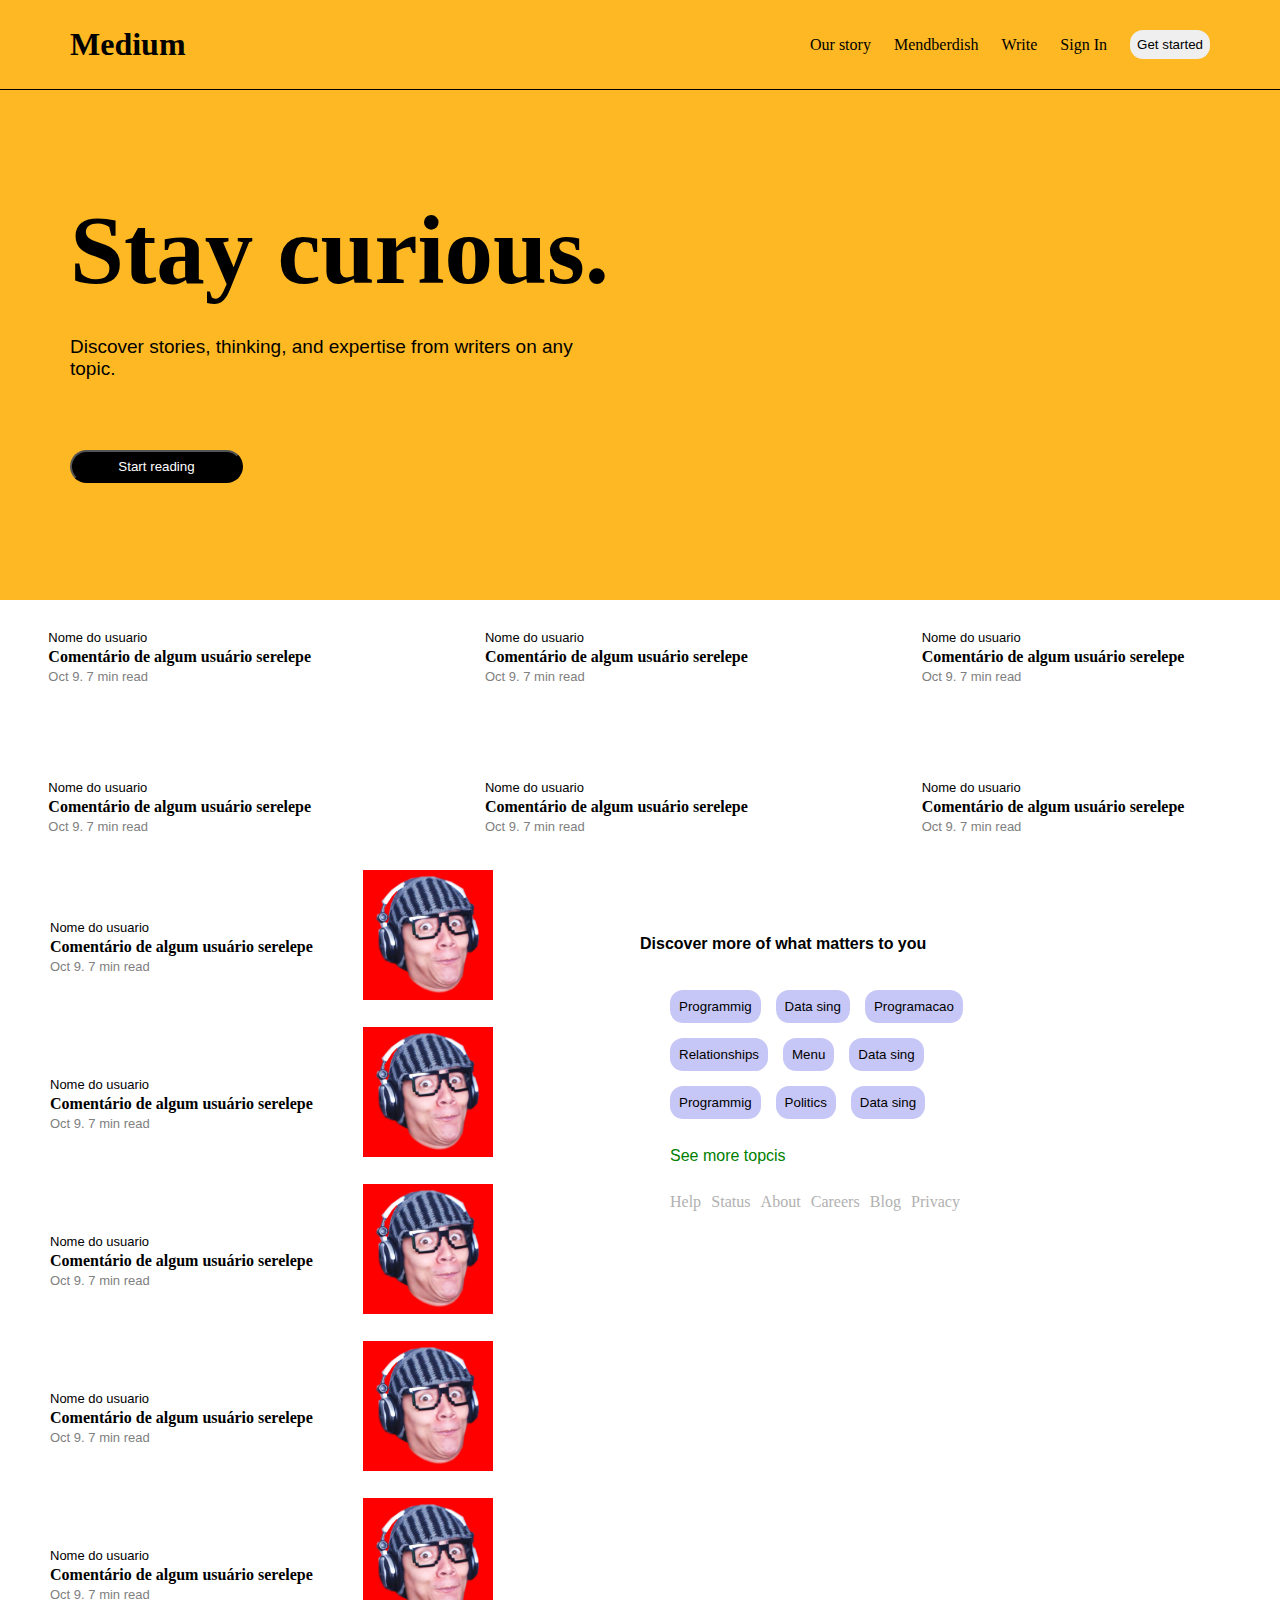
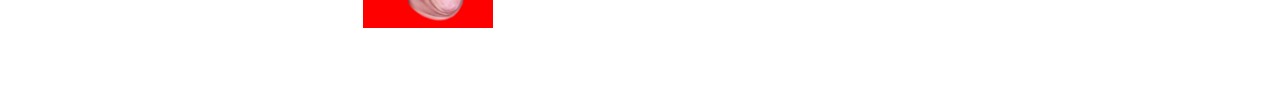
<file: index.html>
<!DOCTYPE html>
<html>
<head>
    <meta charset="UTF-8">
    <meta name="viewport" content="width=device-width, initial-scale=1.0">
    <title>Atividade</title>
    <link rel="stylesheet" href="AtvSerelepe.css">
</head>
<body>
    <div class="conteiner1">
        <div class="cabecalho">
            <h1>
            Medium
            </h1>
            <div class="botoes">
                <a href="#">Our story</a>
                <a href="#">Mendberdish</a>
                <a href="#">Write</a>
                <a href="#">Sign In</a>
                <button><a href="#">Get started</a></button>
            </div>
        </div>
        <div class="parte2">
            <div class="conteudo">
                <h1>
                    Stay curious.
                </h1>
                <p>
                    Discover stories, thinking, and expertise from writers on any topic.
                </p>
                <button><a href="#">Start reading</a></button>
            </div>
        </div>
    </div>
    <div class="conteiner2">
        <div class="div1">
            <p class="paragrafo1">
                Nome do usuario
            </p>
            <p class="paragrafo2">
                <b>Comentário de algum usuário serelepe</b>
            </p>
            <p class="paragrafo3">
                Oct 9. 7 min read
            </p>
        </div>
        <div class="div2">
            <p class="paragrafo1">
                 Nome do usuario 
            </p>
            <p class="paragrafo2">
                <b>Comentário de algum usuário serelepe</b>
            </p>
            <p class="paragrafo3">
                Oct 9. 7 min read
            </p>
        </div>
        <div class="div3">
            <p class="paragrafo1">
                Nome do usuario
            </p>
            <p class="paragrafo2">
                <b>Comentário de algum usuário serelepe</b>
            </p>
            <p class="paragrafo3">
                Oct 9. 7 min read
            </p>
        </div>
        <div class="div4">
            <p class="paragrafo1">
                Nome do usuario
            </p>
            <p class="paragrafo2">
                <b>Comentário de algum usuário serelepe</b>
            </p>
            <p class="paragrafo3">
                Oct 9. 7 min read
            </p>
        </div>
        <div class="div5">
            <p class="paragrafo1">
                Nome do usuario
            </p>
            <p class="paragrafo2">
                <b>Comentário de algum usuário serelepe</b>
            </p>
            <p class="paragrafo3">
                Oct 9. 7 min read
            </p>
        </div>
        <div class="div6">
            <p class="paragrafo1">
                Nome do usuario
            </p>
            <p class="paragrafo2">
                <b>Comentário de algum usuário serelepe</b>
            </p>
            <p class="paragrafo3">
                Oct 9. 7 min read
            </p>
        </div>
    </div>
   <div class="conteinerpai">
        <div class="conteiner3">
            <div class="comentario">
                <p class="paragrafo1">
                    Nome do usuario
                </p>
                <p class="paragrafo2">
                    <b>Comentário de algum usuário serelepe</b>
                </p>
                <p class="paragrafo3">
                    Oct 9. 7 min read
                </p>
            </div>
            <img class="img" src="Godenot.jpg">
            <div class="comentario">
                <p class="paragrafo1">
                    Nome do usuario
                </p>
                <p class="paragrafo2">
                    <b>Comentário de algum usuário serelepe</b>
                </p>
                <p class="paragrafo3">
                    Oct 9. 7 min read
                </p>
            </div>
            <img class="img" src="Godenot.jpg">
            <div class="comentario">
                <p class="paragrafo1">
                    Nome do usuario
                </p>
                <p class="paragrafo2">
                    <b>Comentário de algum usuário serelepe</b>
                </p>
                <p class="paragrafo3">
                    Oct 9. 7 min read
                </p>
            </div>
            <img class="img" src="Godenot.jpg">
            <div class="comentario">
                <p class="paragrafo1">
                    Nome do usuario
                </p>
                <p class="paragrafo2">
                    <b>Comentário de algum usuário serelepe</b>
                </p>
                <p class="paragrafo3">
                    Oct 9. 7 min read
                </p>
            </div>
            <img class="img" src="Godenot.jpg">
            <div class="comentario">
                <p class="paragrafo1">
                    Nome do usuario
                </p>
                <p class="paragrafo2">
                    <b>Comentário de algum usuário serelepe</b>
                </p>
                <p class="paragrafo3">
                    Oct 9. 7 min read
                </p>
            </div>
            <img class="img" src="Godenot.jpg">
        </div>
        <div class="conteiner4">
            <p><b>Discover more of what matters to you</b></p>
            <div class="lateral">
                <button><a href="#">Programmig</a></button>
                <button><a href="#">Data sing</a></button>
                <button><a href="#">Programacao</a></button>
                <button><a href="#">Relationships</a></button>
                <button><a href="#">Menu</a></button>
                <button><a href="#">Data sing</a></button>
                <button><a href="#">Programmig</a></button>
                <button><a href="#">Politics</a></button>
                <button><a href="#">Data sing</a></button>
                <a href="#" class="link">See more topcis</a>
                <div class="links">    
                    <a href="#">Help</a>
                    <a href="#">Status</a>
                    <a href="#">About</a>
                    <a href="#">Careers</a>
                    <a href="#">Blog</a>
                    <a href="#">Privacy</a>
                </div>
            </div>
        </div>
    </div>
</body>
</html>
</file>
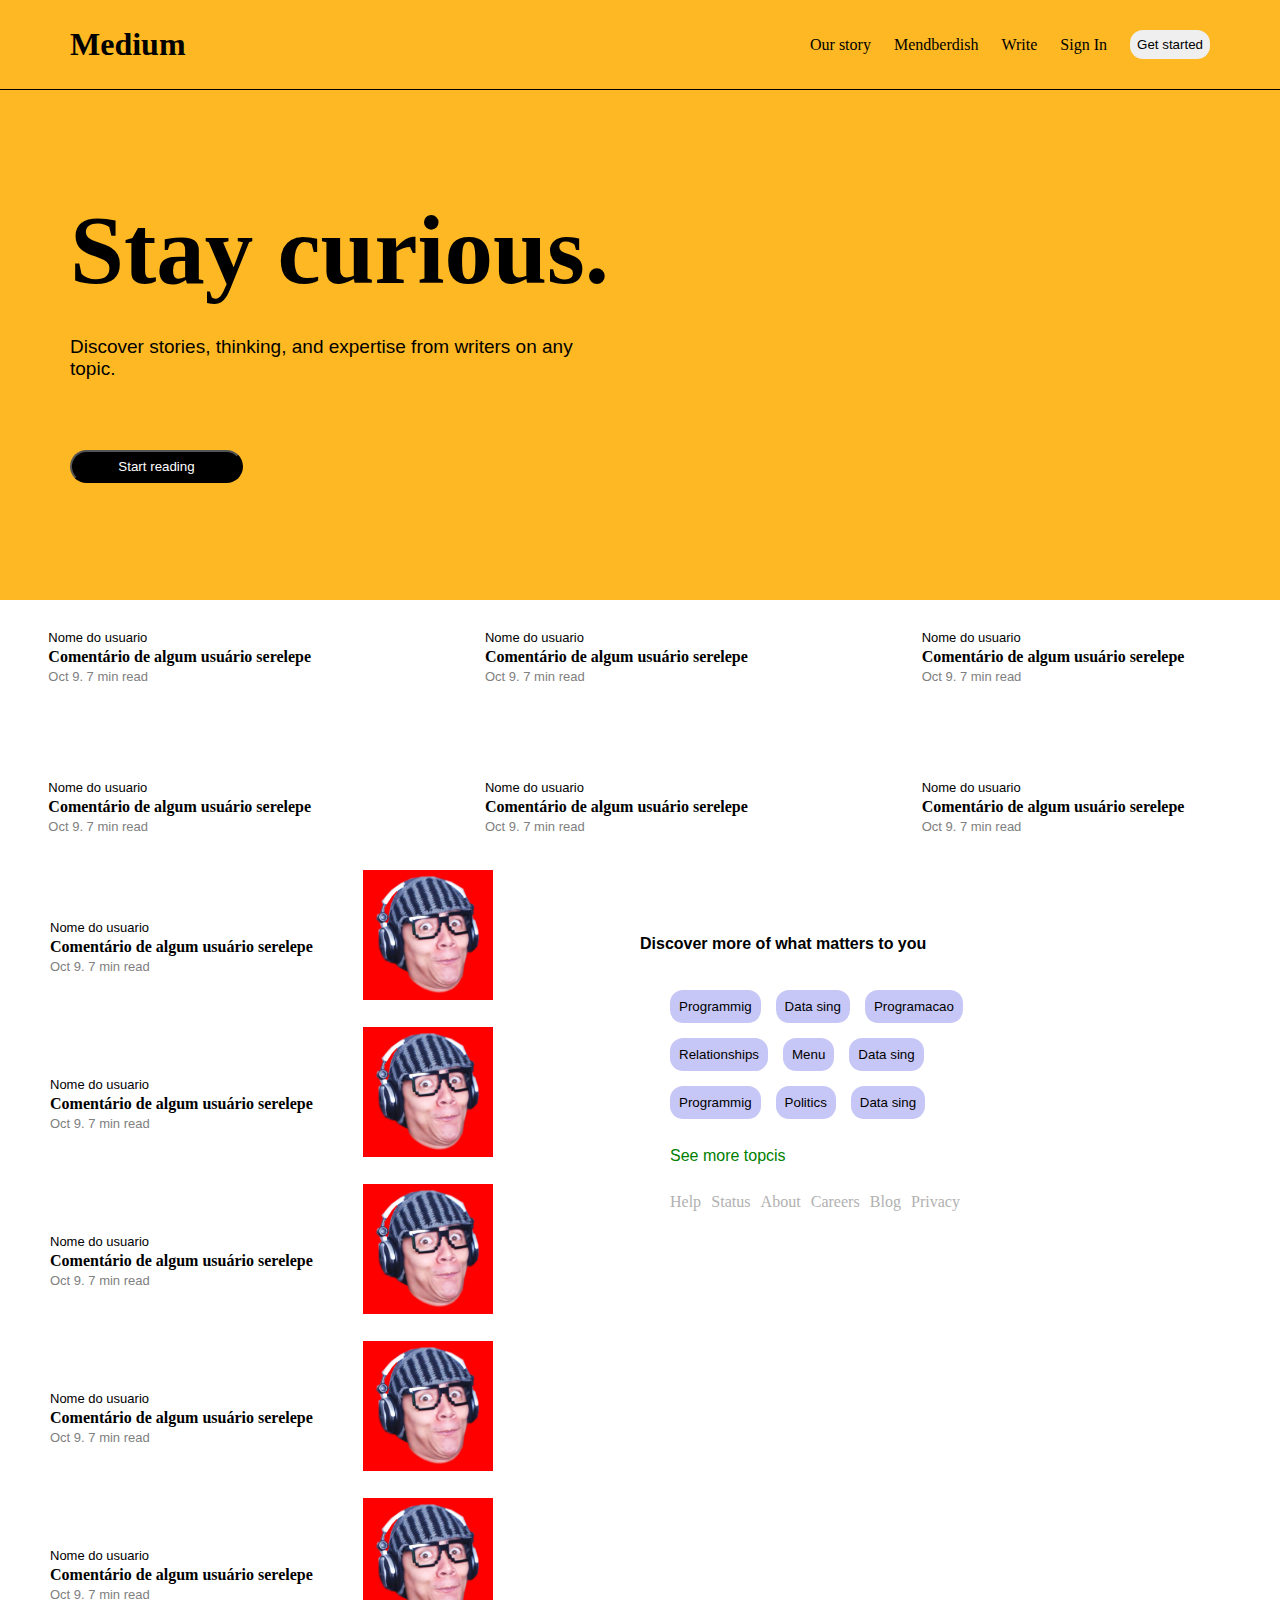
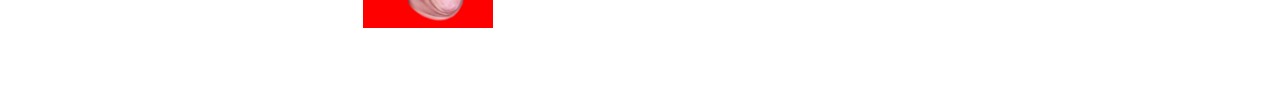
<file: AtvSerelepe.html>
<!DOCTYPE html>
<html>
<head>
    <meta charset="UTF-8">
    <meta name="viewport" content="width=device-width, initial-scale=1.0">
    <title>Atividade</title>
    <link rel="stylesheet" href="AtvSerelepe.css">
</head>
<body>
    <div class="conteiner1">
        <div class="cabecalho">
            <h1>
            Medium
            </h1>
            <div class="botoes">
                <a href="#">Our story</a>
                <a href="#">Mendberdish</a>
                <a href="#">Write</a>
                <a href="#">Sign In</a>
                <button><a href="#">Get started</a></button>
            </div>
        </div>
        <div class="parte2">
            <div class="conteudo">
                <h1>
                    Stay curious.
                </h1>
                <p>
                    Discover stories, thinking, and expertise from writers on any topic.
                </p>
                <button><a href="#">Start reading</a></button>
            </div>
        </div>
    </div>
    <div class="conteiner2">
        <div class="div1">
            <p class="paragrafo1">
                Nome do usuario
            </p>
            <p class="paragrafo2">
                <b>Comentário de algum usuário serelepe</b>
            </p>
            <p class="paragrafo3">
                Oct 9. 7 min read
            </p>
        </div>
        <div class="div2">
            <p class="paragrafo1">
                 Nome do usuario 
            </p>
            <p class="paragrafo2">
                <b>Comentário de algum usuário serelepe</b>
            </p>
            <p class="paragrafo3">
                Oct 9. 7 min read
            </p>
        </div>
        <div class="div3">
            <p class="paragrafo1">
                Nome do usuario
            </p>
            <p class="paragrafo2">
                <b>Comentário de algum usuário serelepe</b>
            </p>
            <p class="paragrafo3">
                Oct 9. 7 min read
            </p>
        </div>
        <div class="div4">
            <p class="paragrafo1">
                Nome do usuario
            </p>
            <p class="paragrafo2">
                <b>Comentário de algum usuário serelepe</b>
            </p>
            <p class="paragrafo3">
                Oct 9. 7 min read
            </p>
        </div>
        <div class="div5">
            <p class="paragrafo1">
                Nome do usuario
            </p>
            <p class="paragrafo2">
                <b>Comentário de algum usuário serelepe</b>
            </p>
            <p class="paragrafo3">
                Oct 9. 7 min read
            </p>
        </div>
        <div class="div6">
            <p class="paragrafo1">
                Nome do usuario
            </p>
            <p class="paragrafo2">
                <b>Comentário de algum usuário serelepe</b>
            </p>
            <p class="paragrafo3">
                Oct 9. 7 min read
            </p>
        </div>
    </div>
   <div class="conteinerpai">
        <div class="conteiner3">
            <div class="comentario">
                <p class="paragrafo1">
                    Nome do usuario
                </p>
                <p class="paragrafo2">
                    <b>Comentário de algum usuário serelepe</b>
                </p>
                <p class="paragrafo3">
                    Oct 9. 7 min read
                </p>
            </div>
            <img class="img" src="Godenot.jpg">
            <div class="comentario">
                <p class="paragrafo1">
                    Nome do usuario
                </p>
                <p class="paragrafo2">
                    <b>Comentário de algum usuário serelepe</b>
                </p>
                <p class="paragrafo3">
                    Oct 9. 7 min read
                </p>
            </div>
            <img class="img" src="Godenot.jpg">
            <div class="comentario">
                <p class="paragrafo1">
                    Nome do usuario
                </p>
                <p class="paragrafo2">
                    <b>Comentário de algum usuário serelepe</b>
                </p>
                <p class="paragrafo3">
                    Oct 9. 7 min read
                </p>
            </div>
            <img class="img" src="Godenot.jpg">
            <div class="comentario">
                <p class="paragrafo1">
                    Nome do usuario
                </p>
                <p class="paragrafo2">
                    <b>Comentário de algum usuário serelepe</b>
                </p>
                <p class="paragrafo3">
                    Oct 9. 7 min read
                </p>
            </div>
            <img class="img" src="Godenot.jpg">
            <div class="comentario">
                <p class="paragrafo1">
                    Nome do usuario
                </p>
                <p class="paragrafo2">
                    <b>Comentário de algum usuário serelepe</b>
                </p>
                <p class="paragrafo3">
                    Oct 9. 7 min read
                </p>
            </div>
            <img class="img" src="Godenot.jpg">
        </div>
        <div class="conteiner4">
            <p><b>Discover more of what matters to you</b></p>
            <div class="lateral">
                <button><a href="#">Programmig</a></button>
                <button><a href="#">Data sing</a></button>
                <button><a href="#">Programacao</a></button>
                <button><a href="#">Relationships</a></button>
                <button><a href="#">Menu</a></button>
                <button><a href="#">Data sing</a></button>
                <button><a href="#">Programmig</a></button>
                <button><a href="#">Politics</a></button>
                <button><a href="#">Data sing</a></button>
                <a href="#" class="link">See more topcis</a>
                <div class="links">    
                    <a href="#">Help</a>
                    <a href="#">Status</a>
                    <a href="#">About</a>
                    <a href="#">Careers</a>
                    <a href="#">Blog</a>
                    <a href="#">Privacy</a>
                </div>
            </div>
        </div>
    </div>
</body>
</html>
</file>
<file: AtvSerelepe.css>
*{
    margin: 0;
    padding: 0;
    box-sizing: border-box;
}
.conteiner1{
    background-color: rgb(253, 184, 36);
    display: flex;
    flex-wrap: wrap;
    flex-grow: 1;
    min-width: 300px;
    width: 100%;
    height: 600px;
}

.conteiner2{
    display: flex;
    flex-wrap: wrap;
    flex-direction: row;
    gap: 30px;
    justify-content: space-around;
}
.conteinerpai {
    display: flex;
    flex-wrap: wrap-reverse;
}
  
.conteiner3, .conteiner4 {
    flex-grow: 1;
    min-width: 300px;
    width: 50%;
}
  
.conteiner3{
    margin-bottom: 30px;
}
.cabecalho{
    display: flex;
    justify-content: space-between;
    width: 100%;
    height: 90px;
    align-items: center;
    border-bottom: 1px solid black;
}
.botoes{
    margin-right: 70px;
}
.botoes a{
    color: rgb(0, 0, 0);
    text-decoration: none;
}

.botoes button{
    padding: 7px;
    border-radius: 13px;
    border: none;
}
.cabecalho h1{
    margin-left: 70px;
}
.botoes{
    width: 400px; 
    display: flex;
    align-items: center;
    justify-content: space-between;   
}
.parte2{
    width: 550px;
    height: 300px;
    margin-left: 70px;
}
.conteudo h1{
    font-size: 97px;
    margin-bottom: 30px;
}
.conteudo button{
    padding: 7px;
    border-radius: 17px;
    width: 173px;
    background-color: black;
}
.conteudo a{
    text-decoration: none;
}
.conteudo p{
    font-family: Arial, Helvetica, sans-serif;
    font-size: 19px;
    margin-bottom: 70px;
}
.conteudo a{
    color: white;
}
.conteiner2 div{
    margin-top: 30px;
    width: 310px;
    height: 90px;
}
.paragrafo1{
    font-family: Arial, Helvetica, sans-serif;
    font-size: 13px;
    margin-bottom: 3px;
}
.paragrafo2{
    font-family: Georgia, 'Times New Roman', Times, serif;
    margin-bottom: 3px;
}
.paragrafo3{
    color: gray;
    font-family: Arial, Helvetica, sans-serif;
    font-size: 13px;
    margin-bottom: 3px;
}
.comentario{
    margin: 50px;
}
.conteiner3{
    display: flex;
    flex-wrap: wrap;
}
.conteiner4 button{
    padding: 9px;
    border-radius: 13px;
    border: none;
    background-color: rgb(199, 199, 247);
}
.lateral a{
    color: black;
    text-decoration: none;
}
.conteiner4 p{
    margin-top: 65px;
    font-family: Arial, Helvetica, sans-serif;
}
.lateral{
    margin-top: 37px;
    margin-left: 30px;
    display: flex;
    width: 350px;
    flex-wrap: wrap;
    gap: 15px;
}
.lateral .link{
    color: green;
}
.texto-verde{
    color: rgb(0, 95, 0);
}
.links{
    width: 290px;
    display: flex;
    justify-content: space-between;
    color: gainsboro;
}
.links a{
    color: rgb(177, 177, 177);
}
.link{
    color: rgb(6, 143, 6);
    font-family: Arial, Helvetica, sans-serif;
    margin-top: 13px;
    margin-bottom: 13px;
}
.img{
    height: 130px;
}
</file>
